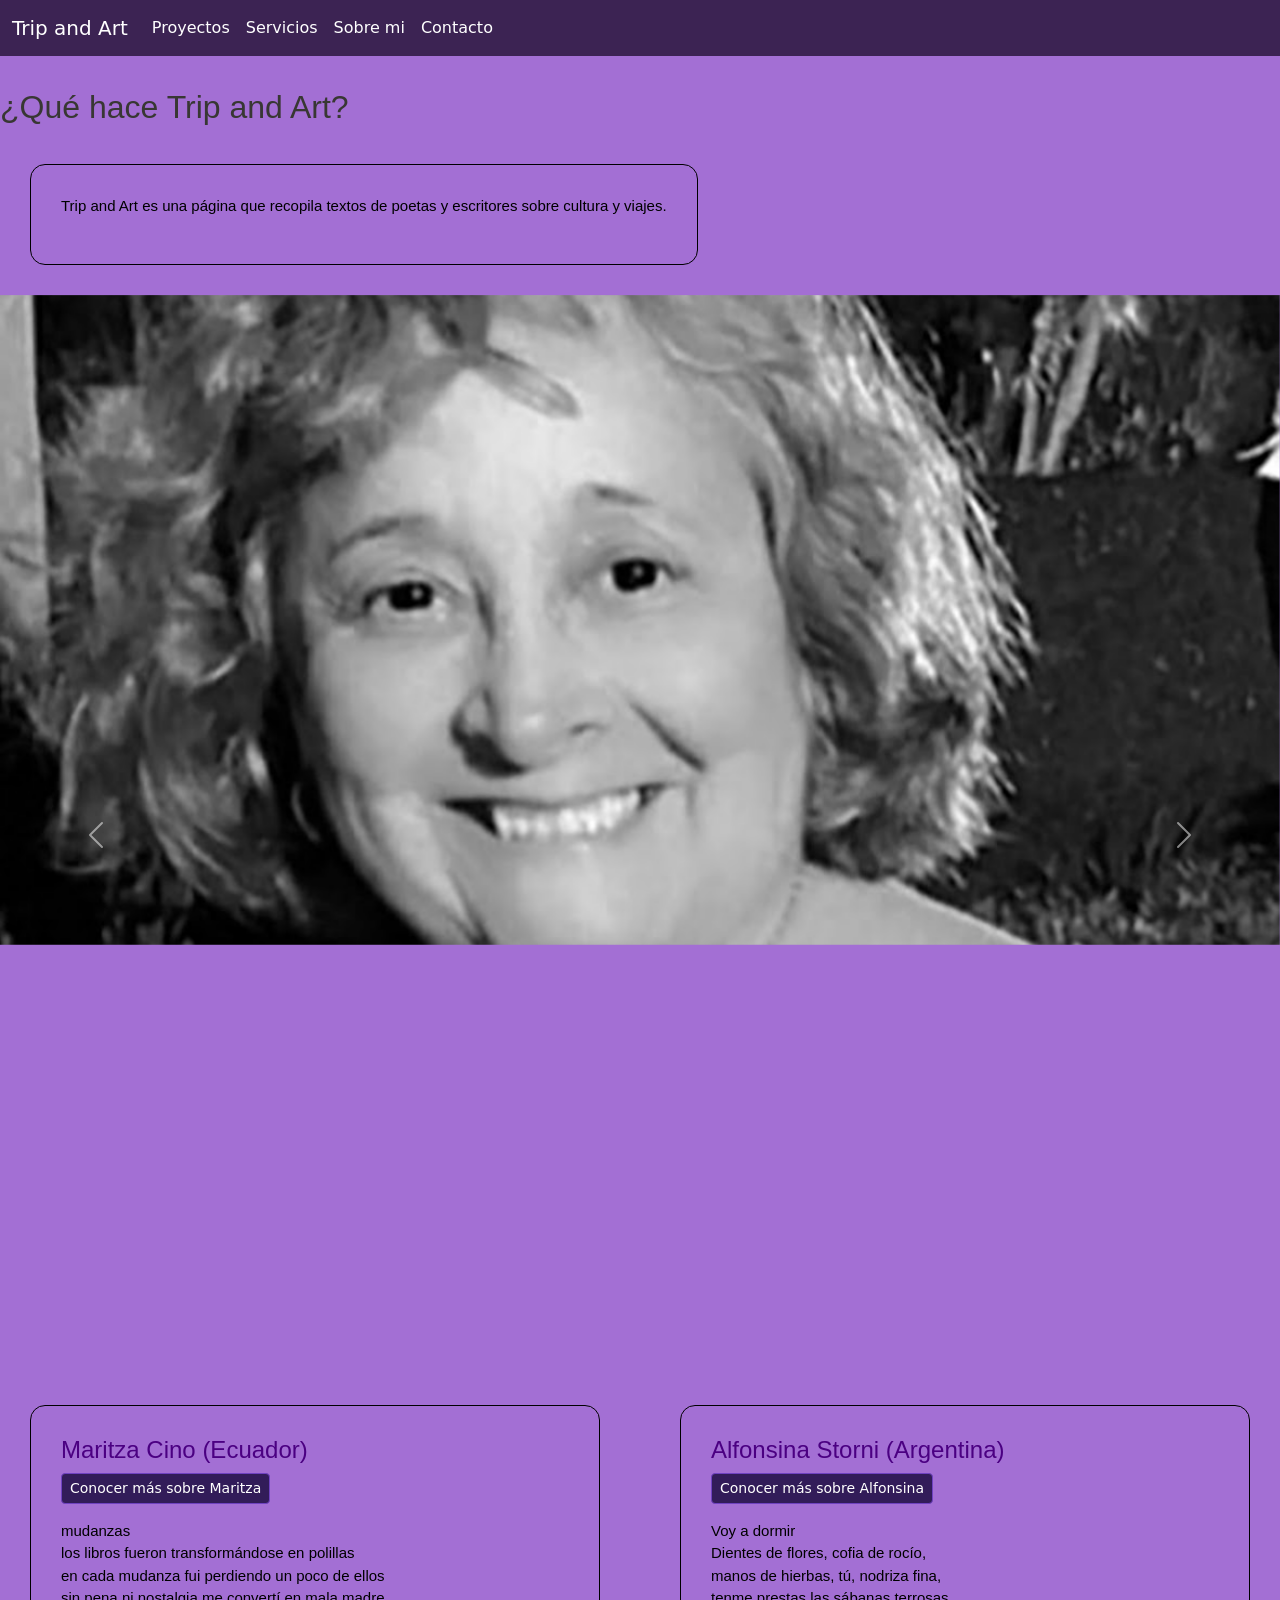
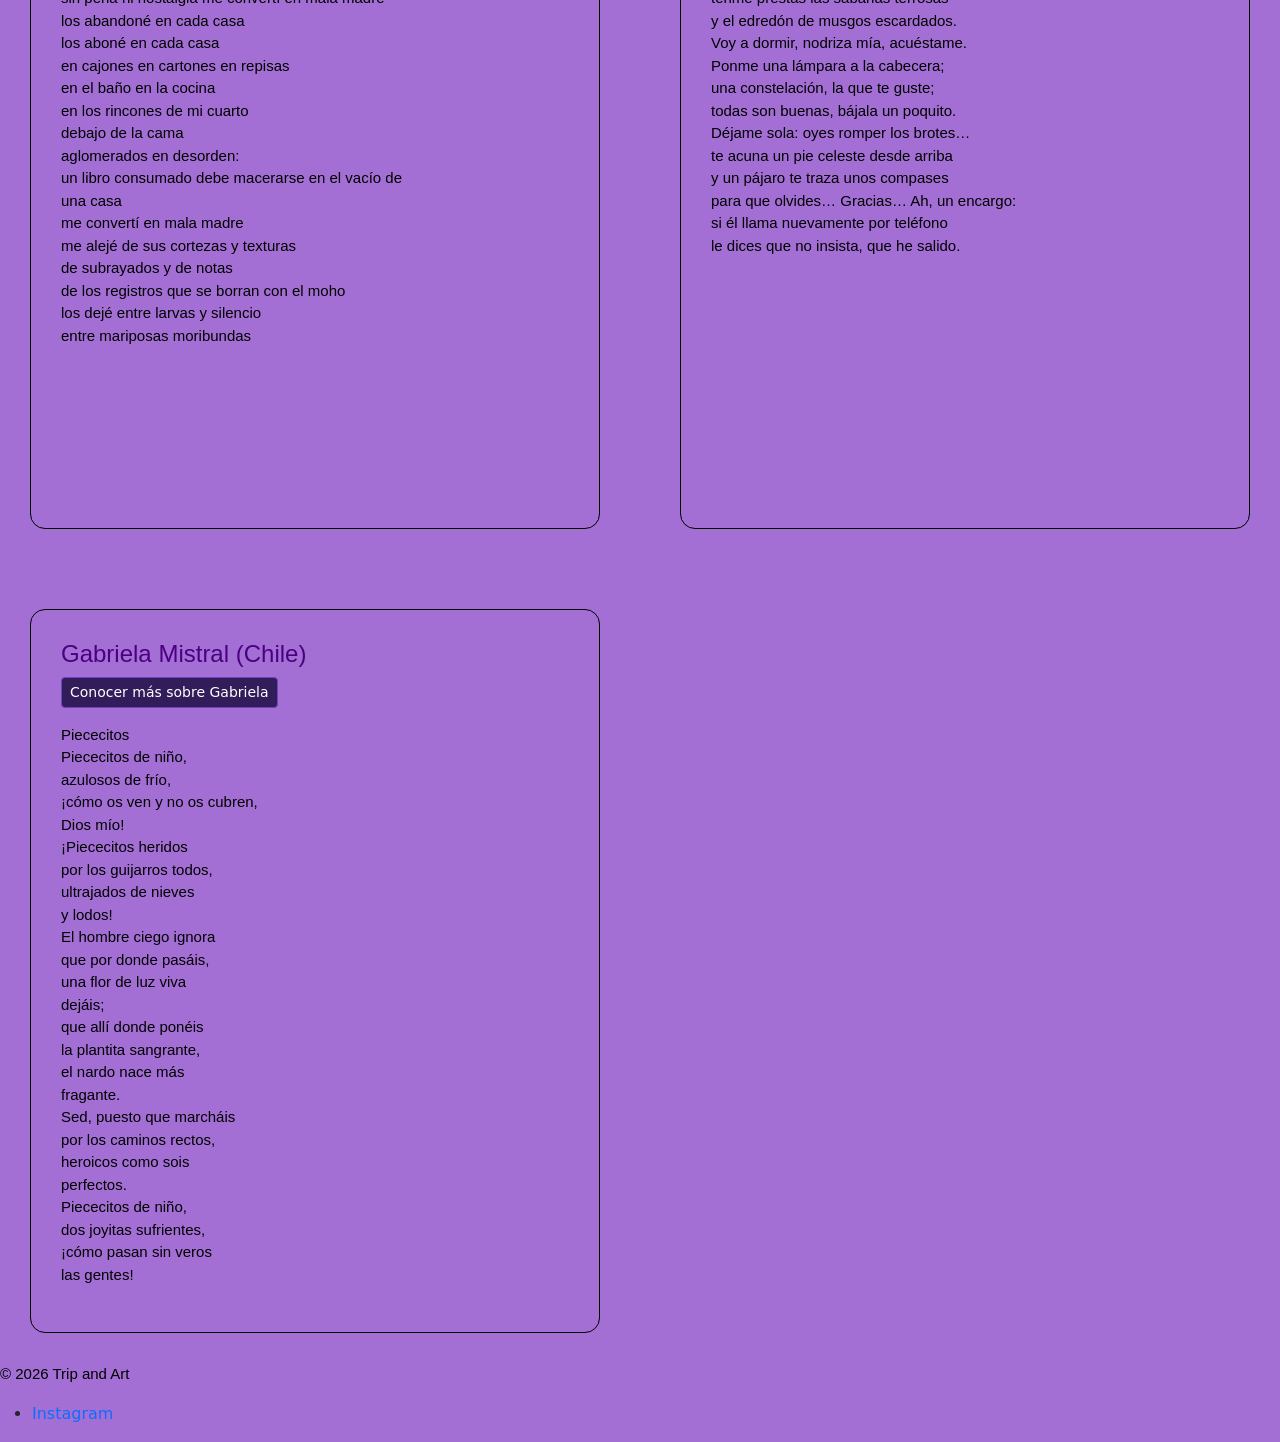
<file: ENTREGABLE5/index.html>
<!DOCTYPE html>
<html lang="en">
<head>
    <meta charset="UTF-8">
    <meta name="viewport" content="width=device-width, initial-scale=1.0">
    <title>Inicio</title>
    <link href="https://cdn.jsdelivr.net/npm/bootstrap@5.3.8/dist/css/bootstrap.min.css" rel="stylesheet" integrity="sha384-sRIl4kxILFvY47J16cr9ZwB07vP4J8+LH7qKQnuqkuIAvNWLzeN8tE5YBujZqJLB" crossorigin="anonymous">
    <link rel="stylesheet" href="./css/styles.css">
</head>
<body>
<header>
  <nav class="navbar navbar-expand-lg mi-navbar"data-bs-theme="dark">
    <div class="container-fluid">
      <!-- Marca o título del sitio -->
      <div class="navbar-brand">Trip and Art</div>
      <!-- Botón hamburguesa -->
      <button class="navbar-toggler" type="button" data-bs-toggle="collapse" data-bs-target="#navbarSupportedContent" aria-controls="navbarSupportedContent" aria-expanded="false" aria-label="Toggle navigation">
        <span class="navbar-toggler-icon"></span>
      </button>
      <!-- Enlaces colapsables -->
      <div class="collapse navbar-collapse" id="navbarSupportedContent">
        <ul class="navbar-nav me-auto mb-2 mb-lg-0">
          <li class="nav-item">
            <a class="nav-link" href="./pages/proyectos.html">Proyectos</a>
          </li>
          <li class="nav-item">
            <a class="nav-link" href="./pages/servicios.html">Servicios</a>
          </li>
          <li class="nav-item">
            <a class="nav-link" href="./pages/sobremi.html">Sobre mi</a>
          </li>
          <li class="nav-item">
            <a class="nav-link" href="./pages/contactos.html">Contacto</a>
          </li>
        </ul>
      </div>
    </div>
  </nav>
</header>
<main class="main">
  <!-- Sección de presentación -->
  <section class="intro">
    <h1>¿Qué hace Trip and Art?</h1>
    <div class="indexcard">
      <article> 
        <p>Trip and Art es una página que recopila textos de poetas y escritores sobre cultura y viajes.</p>
      </article>
    </div>
  </section>
  <!-- Sección de autoras/poemas -->
  <section class="poemas">
    <div id="carouselExample" class="carousel slide">
  <div class="carousel-inner">
    <div class="carousel-item active">
      <img src="./img/MARIZTA CINO ALVEAR (Ecuador, 1957).jpg" class="d-block w-100" alt="Maritza Cino Alvear">
    </div>
    <div class="carousel-item">
      <img src="./img/alfonsina-storniinfoibae.jpg" class="d-block w-100" alt="Alfonsina Storni">
    </div>
    <div class="carousel-item">
      <img src="./img/gabriel-mistral.jpg" class="d-block w-100" alt="Gabriela Mistral">
    </div>
  </div>
  <button class="carousel-control-prev" type="button" data-bs-target="#carouselExample" data-bs-slide="prev">
    <span class="carousel-control-prev-icon" aria-hidden="true"></span>
    <span class="visually-hidden">Previous</span>
  </button>
  <button class="carousel-control-next" type="button" data-bs-target="#carouselExample" data-bs-slide="next">
    <span class="carousel-control-next-icon" aria-hidden="true"></span>
    <span class="visually-hidden">Next</span>
  </button>
</div>
    <div class="cardindex">
      <article>
        <h2>Maritza Cino (Ecuador)</h2>
        <button type="button" class="btn btn-purple btn-sm mb-3" data-bs-toggle="modal" data-bs-target="#modalMaritza">
          Conocer más sobre Maritza
        </button>
        <p>
          mudanzas <br>
          los libros fueron transformándose en polillas <br>
          en cada mudanza fui perdiendo un poco de ellos <br>
          sin pena ni nostalgia me convertí en mala madre <br>
          los abandoné en cada casa <br>
          los aboné en cada casa <br>
          en cajones en cartones en repisas <br>
          en el baño en la cocina <br>
          en los rincones de mi cuarto <br>
          debajo de la cama <br>
          aglomerados en desorden: <br>
          un libro consumado debe macerarse en el vacío de <br>
          una casa <br>
          me convertí en mala madre <br>
          me alejé de sus cortezas y texturas <br>
          de subrayados y de notas <br>
          de los registros que se borran con el moho <br>
          los dejé entre larvas y silencio <br>
          entre mariposas moribundas
        </p>
      </article>
      <article>
        <h2>Alfonsina Storni (Argentina)</h2>
          <!-- Botón disparador del modal -->
        <button type="button" class="btn btn-purple btn-sm mb-3" data-bs-toggle="modal" data-bs-target="#modalAlfonsina">
          Conocer más sobre Alfonsina
        </button>
        <p>
          Voy a dormir<br>
          Dientes de flores, cofia de rocío,<br>
          manos de hierbas, tú, nodriza fina,<br>
          tenme prestas las sábanas terrosas<br>
          y el edredón de musgos escardados.<br>
          Voy a dormir, nodriza mía, acuéstame.<br>
          Ponme una lámpara a la cabecera;<br>
          una constelación, la que te guste;<br>
          todas son buenas, bájala un poquito.<br>
          Déjame sola: oyes romper los brotes…<br>
          te acuna un pie celeste desde arriba<br>
          y un pájaro te traza unos compases <br>
          para que olvides… Gracias… Ah, un encargo: <br>
          si él llama nuevamente por teléfono <br>
          le dices que no insista, que he salido.
        </p>
      </article>
      <article>
        <h2>Gabriela Mistral (Chile)</h2>
          <!-- Botón disparador del modal -->
        <button type="button" class="btn btn-purple btn-sm mb-3" data-bs-toggle="modal" data-bs-target="#modalMistral">
          Conocer más sobre Gabriela
        </button>
        <p>
          Piececitos <br>
          Piececitos de niño,<br>
          azulosos de frío,<br>
          ¡cómo os ven y no os cubren,<br>
          Dios mío!<br>
          ¡Piececitos heridos<br>
          por los guijarros todos,<br>
          ultrajados de nieves<br>
          y lodos!<br>
          El hombre ciego ignora<br>
          que por donde pasáis,<br>
          una flor de luz viva<br>
          dejáis;<br>
          que allí donde ponéis<br>
          la plantita sangrante,<br>
          el nardo nace más<br>
          fragante.<br>
          Sed, puesto que marcháis<br>
          por los caminos rectos,<br>
          heroicos como sois<br>
          perfectos.<br>
          Piececitos de niño,<br>
          dos joyitas sufrientes,<br>
          ¡cómo pasan sin veros<br>
          las gentes!
        </p>
      </article>
    </div>
  </section>
<!-- Un modal por autora, al final del main -->
<div class="modal fade" id="modalMaritza" tabindex="-1" aria-labelledby="modalMaritzaLabel" aria-hidden="true">
  <div class="modal-dialog">
    <div class="modal-content">
      <div class="modal-header">
        <h2 class="modal-title fs-5" id="modalMaritzaLabel">Maritza Cino</h2>
        <button type="button" class="btn-close" data-bs-dismiss="modal" aria-label="Cerrar"></button>
      </div>
      <div class="modal-body">
        <p>Poeta y ensayista ecuatoriana. Su obra explora la memoria, la migración y la vida cotidiana.</p>
      </div>
    </div>
  </div>
</div>
<!-- Modal de Alfonsina Storni -->
<div class="modal fade" id="modalAlfonsina" tabindex="-1" aria-labelledby="modalAlfonsinaLabel" aria-hidden="true">
  <div class="modal-dialog modal-dialog-centered">
    <div class="modal-content text-dark">
      <div class="modal-header">
        <h2 class="modal-title fs-5" id="modalAlfonsinaLabel">Alfonsina Storni (1892 - 1938)</h2>
        <button type="button" class="btn-close" data-bs-dismiss="modal" aria-label="Cerrar"></button>
      </div>
      <div class="modal-body">
        <p>
          Poeta y escritora argentina vinculada al modernismo y al vanguardismo. Su obra aborda temas como la lucha femenina, la soledad urbana, el amor y la muerte con una voz profunda e intimista.
        </p>
        <p class="mb-0">
          <em>"Voy a dormir"</em> fue su último poema, enviado al diario La Nación antes de su fallecimiento en Mar del Plata.
        </p>
      </div>
      <div class="modal-footer">
        <button type="button" class="btn btn-secondary" data-bs-dismiss="modal">Cerrar</button>
      </div>
    </div>
  </div>
</div>
<!-- Modal de Gabriela Mistral -->
<div class="modal fade" id="modalMistral" tabindex="-1" aria-labelledby="modalMistralLabel" aria-hidden="true">
  <div class="modal-dialog modal-dialog-centered">
    <div class="modal-content text-dark">
      <div class="modal-header">
        <h2 class="modal-title fs-5" id="modalMistralLabel">Gabriela Mistral (1889 - 1957)</h2>
        <button type="button" class="btn-close" data-bs-dismiss="modal" aria-label="Cerrar"></button>
      </div>
      <div class="modal-body">
        <p>
          Seudónimo de Lucila Godoy Alcayaga, destacada poeta, diplomática y pedagoga chilena. En 1945 se convirtió en la primera persona latinoamericana en recibir el <strong>Premio Nobel de Literatura</strong>.
        </p>
        <p class="mb-0">
          Su lírica aborda con profunda sensibilidad la maternidad, la infancia, la educación popular, el amor y la identidad latinoamericana.
        </p>
      </div>
      <div class="modal-footer">
        <button type="button" class="btn btn-secondary" data-bs-dismiss="modal">Cerrar</button>
      </div>
    </div>
  </div>
</div>   
</main>
<footer class="footer">
    <p>© 2026 Trip and Art</p>
    <ul>
        <li>
            <a href="https://instagram.com/tripandart">
        Instagram </a>
        </li>
    </ul>
</footer>
</div>
    <script src="https://cdn.jsdelivr.net/npm/bootstrap@5.3.8/dist/js/bootstrap.bundle.min.js" integrity="sha384-FKyoEForCGlyvwx9Hj09JcYn3nv7wiPVlz7YYwJrWVcXK/BmnVDxM+D2scQbITxI" crossorigin="anonymous"></script>
</body>
</html>
</file>
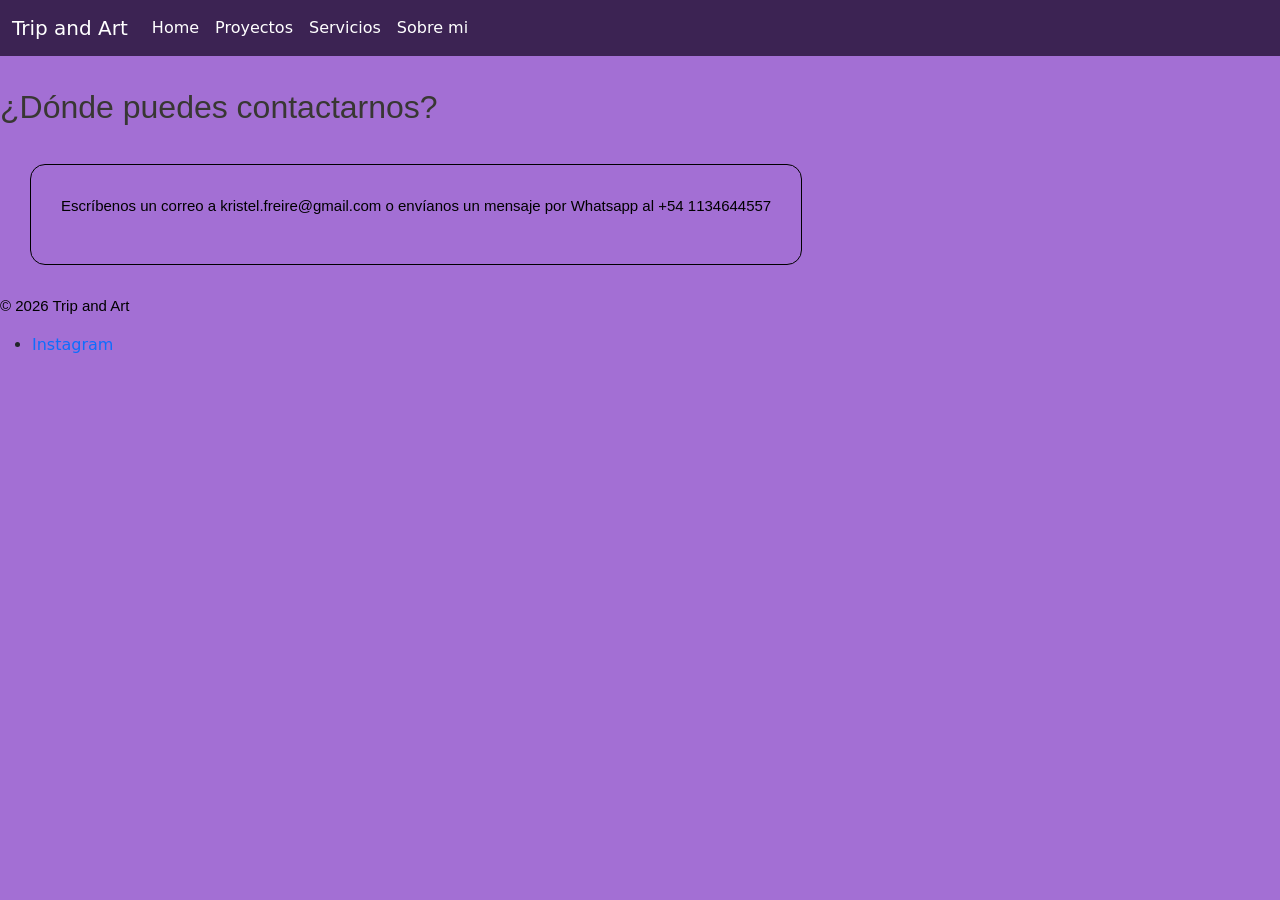
<file: ENTREGABLE5/pages/contactos.html>
<!DOCTYPE html>
<html lang="en">
<head>
    <meta charset="UTF-8">
    <meta name="viewport" content="width=device-width, initial-scale=1.0">
    <title>CONTACTOS</title>
    <link href="https://cdn.jsdelivr.net/npm/bootstrap@5.3.8/dist/css/bootstrap.min.css" rel="stylesheet" integrity="sha384-sRIl4kxILFvY47J16cr9ZwB07vP4J8+LH7qKQnuqkuIAvNWLzeN8tE5YBujZqJLB" crossorigin="anonymous">
    <link rel="stylesheet" href="../css/styles.css">
</head>
<body>
    <header class="navbar navbar-expand-lg mi-navbar"data-bs-theme="dark">
    <section class="container-fluid">
        <div class="navbar-brand">Trip and Art</div>
        <button class="navbar-toggler" type="button" data-bs-toggle="collapse" data-bs-target="#navbarSupportedContent" aria-controls="navbarSupportedContent" aria-expanded="false" aria-label="Toggle navigation">
        <span class="navbar-toggler-icon"></span>
        </button>
        <div class="collapse navbar-collapse" id="navbarSupportedContent">
        <ul class="navbar-nav me-auto mb-2 mb-lg-0">
            <li class="nav-item">
            <a class="nav-link" href="../index.html">Home</a>
            </li>
             <li class="nav-item">
            <a class="nav-link" href="../pages/proyectos.html">Proyectos</a>
            </li>
            <li class="nav-item">
            <a class="nav-link" href="../pages/servicios.html">Servicios</a>
            </li>
            <li class="nav-item">
            <a class="nav-link" href="../pages/sobremi.html">Sobre mi</a>
            </li>
        </ul>
        </div>
    </section>
    </header>
    <main>
    <Section>
         <h1>¿Dónde puedes contactarnos?</h1>
         <div class="indexcard">
            <article> 
                <p>Escríbenos un correo a kristel.freire@gmail.com 
                o envíanos un mensaje por Whatsapp al +54 1134644557
                </p>
            </article>
        </div>
    </Section>
   </main>
<footer>
    <p>© 2026 Trip and Art</p>
    <ul>
        <li>
            <a href="https://instagram.com/tripandart">
        Instagram </a>
        </li>
    </ul>
</footer>
<script src="https://cdn.jsdelivr.net/npm/bootstrap@5.3.8/dist/js/bootstrap.bundle.min.js" integrity="sha384-FKyoEForCGlyvwx9Hj09JcYn3nv7wiPVlz7YYwJrWVcXK/BmnVDxM+D2scQbITxI" crossorigin="anonymous"></script>
</body>

</html>
</file>
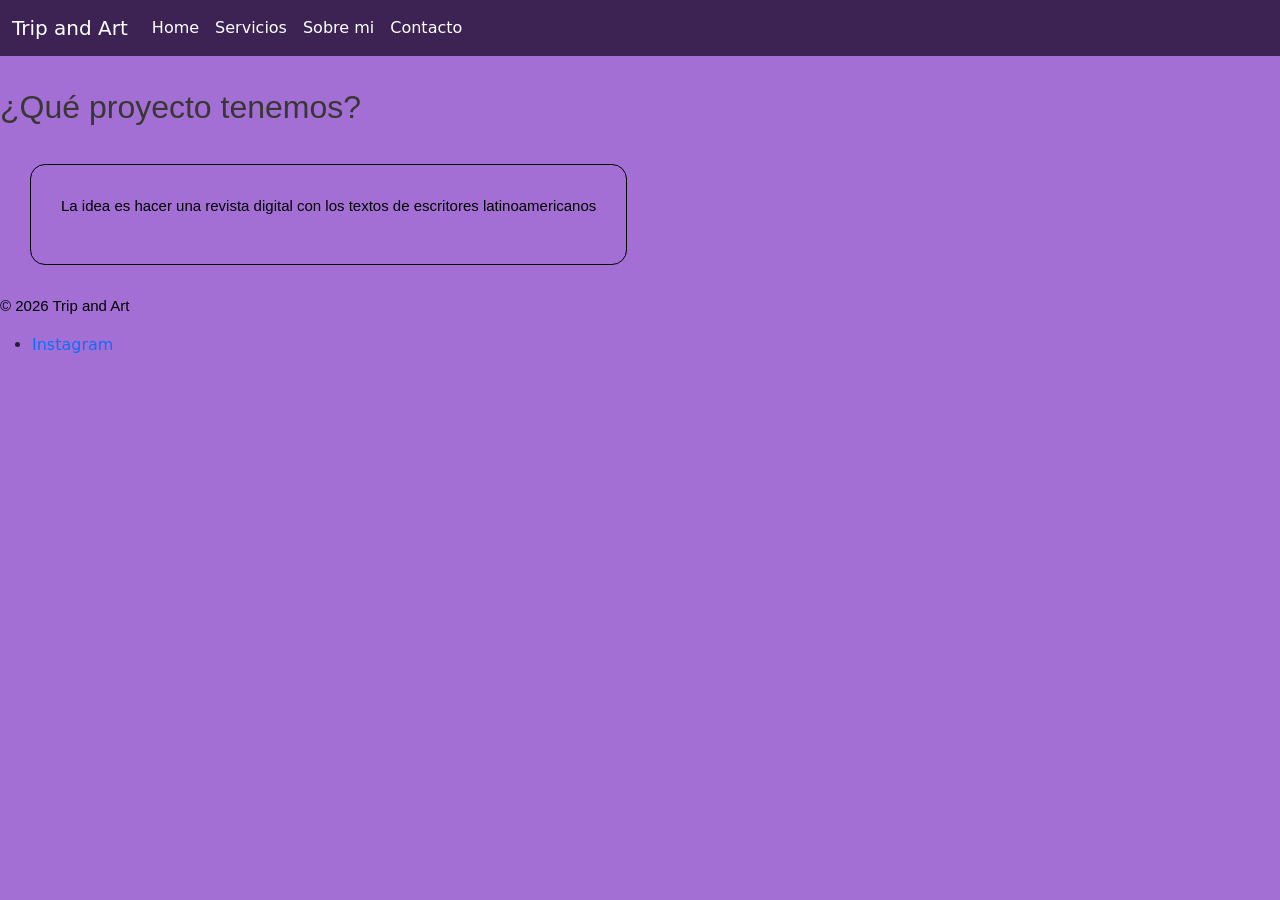
<file: ENTREGABLE5/pages/proyectos.html>
<!DOCTYPE html>
<html lang="en">
<head>
    <meta charset="UTF-8">
    <meta name="viewport" content="width=device-width, initial-scale=1.0">
    <title>PROYECTOS</title>
    <link href="https://cdn.jsdelivr.net/npm/bootstrap@5.3.8/dist/css/bootstrap.min.css" rel="stylesheet" integrity="sha384-sRIl4kxILFvY47J16cr9ZwB07vP4J8+LH7qKQnuqkuIAvNWLzeN8tE5YBujZqJLB" crossorigin="anonymous">
    <link rel="stylesheet" href="../css/styles.css">
    <link rel="stylesheet" href="../css/styles.css">
</head>
<body>
    <header class="navbar navbar-expand-lg mi-navbar"data-bs-theme="dark">
    <section class="container-fluid">
        <div class="navbar-brand">Trip and Art</div>
        <button class="navbar-toggler" type="button" data-bs-toggle="collapse" data-bs-target="#navbarSupportedContent" aria-controls="navbarSupportedContent" aria-expanded="false" aria-label="Toggle navigation">
        <span class="navbar-toggler-icon"></span>
        </button>
        <div class="collapse navbar-collapse" id="navbarSupportedContent">
        <ul class="navbar-nav me-auto mb-2 mb-lg-0">
            <li class="nav-item">
            <a class="nav-link" href="../index.html">Home</a>
            </li>
            <li class="nav-item">
            <a class="nav-link" href="../pages/servicios.html">Servicios</a>
            </li>
            <li class="nav-item">
            <a class="nav-link" href="../pages/sobremi.html">Sobre mi</a>
            </li>
            <li class="nav-item">
            <a class="nav-link" href="../pages/contactos.html">Contacto</a>
            </li>
        </ul>
        </div>
    </section>
    </header>
    <main>
    <Section>
         <h1>¿Qué proyecto tenemos? </h1>
         <div class="indexcard">
            <article> 
                <p>La idea es hacer una revista digital con los textos de escritores latinoamericanos

                </p>
            </article>
        </div>
    </Section>  
    </main>
<footer>
    <p>© 2026 Trip and Art</p>
    <ul>
        <li>
            <a href="https://instagram.com/tripandart">
        Instagram </a>
        </li>
    </ul>
</footer>
<script src="https://cdn.jsdelivr.net/npm/bootstrap@5.3.8/dist/js/bootstrap.bundle.min.js" integrity="sha384-FKyoEForCGlyvwx9Hj09JcYn3nv7wiPVlz7YYwJrWVcXK/BmnVDxM+D2scQbITxI" crossorigin="anonymous"></script>
</body>
</html>
</file>
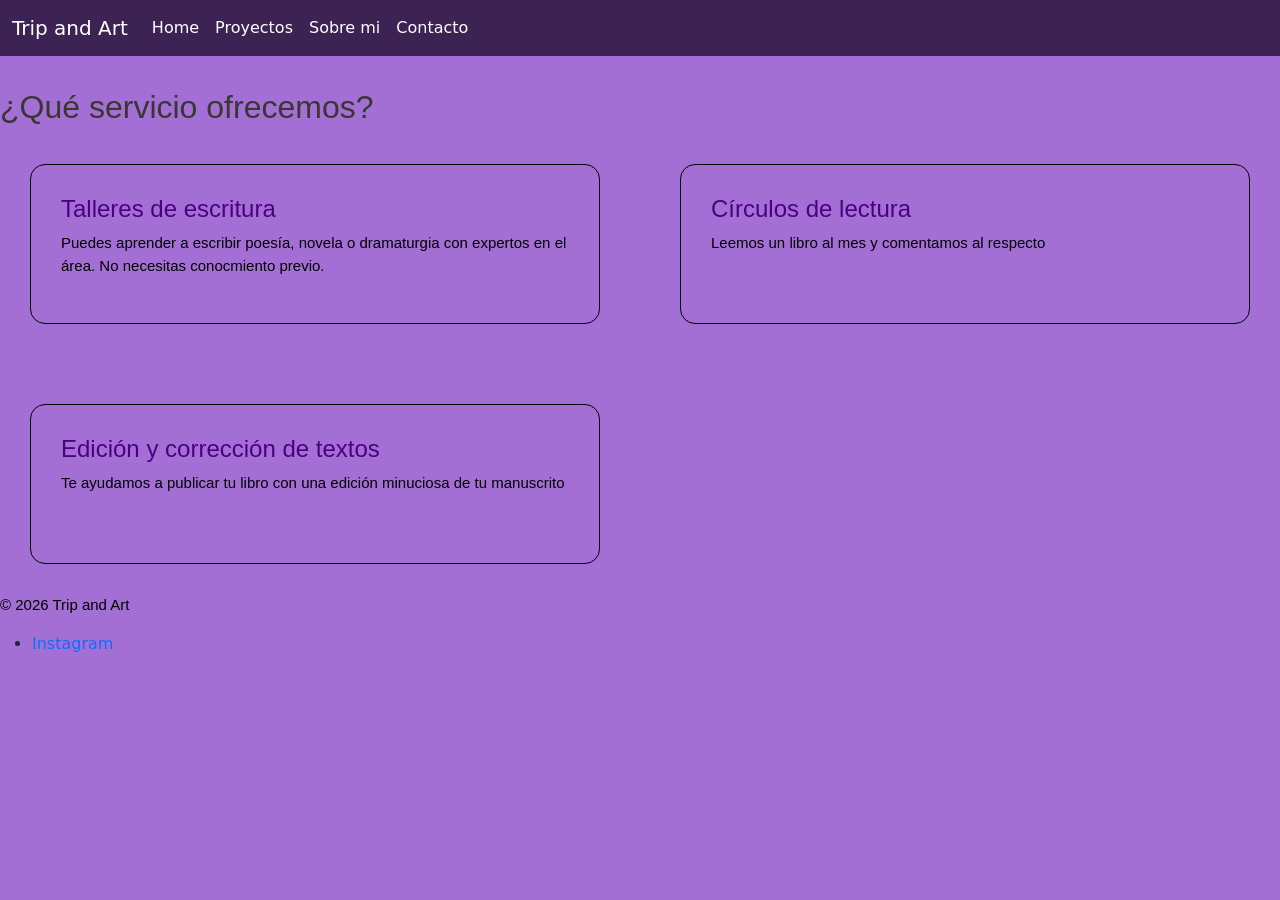
<file: ENTREGABLE5/pages/servicios.html>
<!DOCTYPE html>
<html lang="en">
<head>
    <meta charset="UTF-8">
    <meta name="viewport" content="width=device-width, initial-scale=1.0">
    <title>SERVICIOS</title>
    <link href="https://cdn.jsdelivr.net/npm/bootstrap@5.3.8/dist/css/bootstrap.min.css" rel="stylesheet" integrity="sha384-sRIl4kxILFvY47J16cr9ZwB07vP4J8+LH7qKQnuqkuIAvNWLzeN8tE5YBujZqJLB" crossorigin="anonymous">
    <link rel="stylesheet" href="../css/styles.css">
</head>
<body>
    <header class="navbar navbar-expand-lg mi-navbar"data-bs-theme="dark">
    <section class="container-fluid">
        <div class="navbar-brand">Trip and Art</div>
        <button class="navbar-toggler" type="button" data-bs-toggle="collapse" data-bs-target="#navbarSupportedContent" aria-controls="navbarSupportedContent" aria-expanded="false" aria-label="Toggle navigation">
        <span class="navbar-toggler-icon"></span>
        </button>
        <div class="collapse navbar-collapse" id="navbarSupportedContent">
        <ul class="navbar-nav me-auto mb-2 mb-lg-0">
            <li class="nav-item">
            <a class="nav-link" href="../index.html">Home</a>
            </li>
            <li class="nav-item">
            <a class="nav-link" href="../pages/proyectos.html">Proyectos</a>
            </li>
            <li class="nav-item">
            <a class="nav-link" href="../pages/sobremi.html">Sobre mi</a>
            </li>
            <li class="nav-item">
            <a class="nav-link" href="../pages/contactos.html">Contacto</a>
            </li>
        </ul>
        </div>
    </section>
    </header>
    <main>
    <Section>
         <h1>¿Qué servicio ofrecemos?</h1>
         <div class="cardindex">
            <article>
                <h2>Talleres de escritura</h2>
                 <p>Puedes aprender a escribir poesía, novela o dramaturgia con expertos en el área. No necesitas conocmiento previo.
                </p>
            </article>
            <article> 
                <h2>Círculos de lectura</h2>
                <p>Leemos un libro al mes y comentamos al respecto
                </p>
            </article>
            <article>
                <h2>Edición y corrección de textos</h2>
                <p>Te ayudamos a publicar tu libro con una edición minuciosa de tu manuscrito
                </p>
            </article>
         </div>
    </section>
    </main>
<footer>
    <p>© 2026 Trip and Art</p>
    <ul>
        <li>
            <a href="https://instagram.com/tripandart">
        Instagram </a>
        </li>
    </ul>
</footer>
<script src="https://cdn.jsdelivr.net/npm/bootstrap@5.3.8/dist/js/bootstrap.bundle.min.js" integrity="sha384-FKyoEForCGlyvwx9Hj09JcYn3nv7wiPVlz7YYwJrWVcXK/BmnVDxM+D2scQbITxI" crossorigin="anonymous"></script>
</body>
</html>
</file>
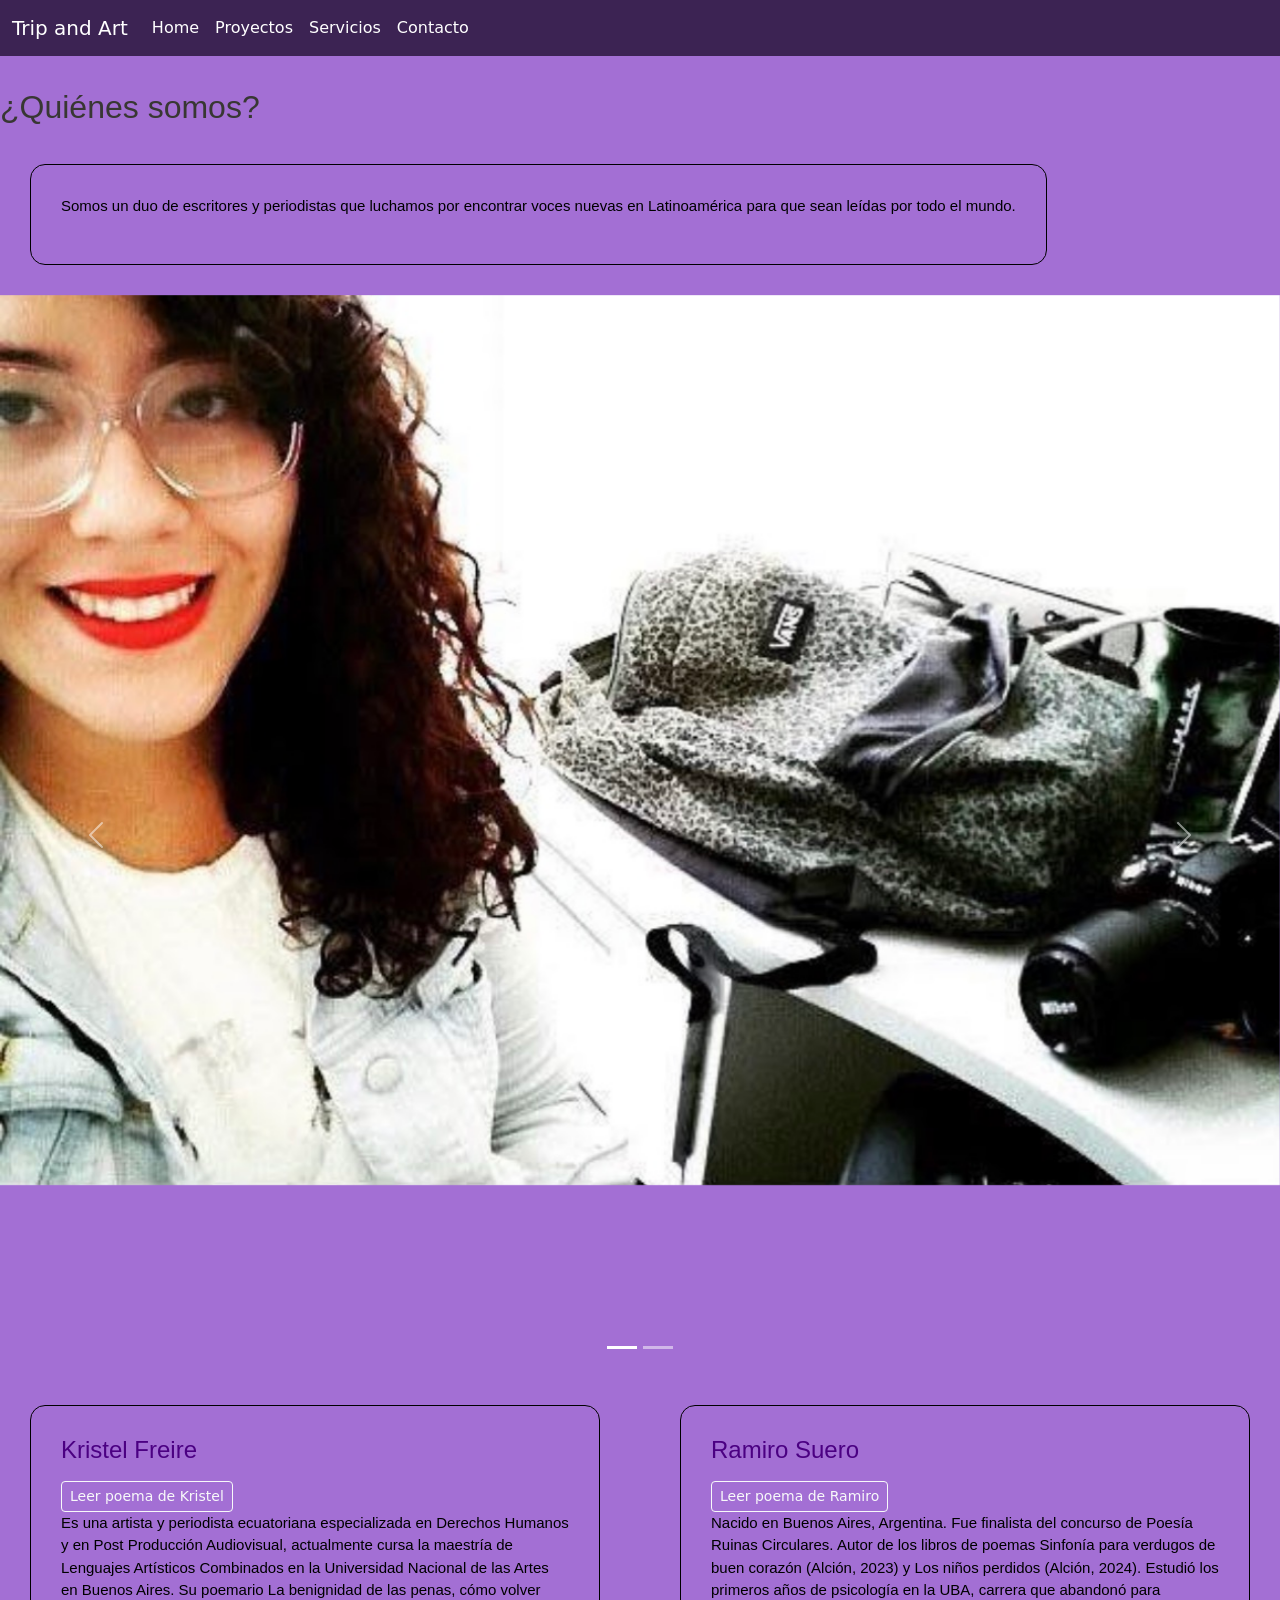
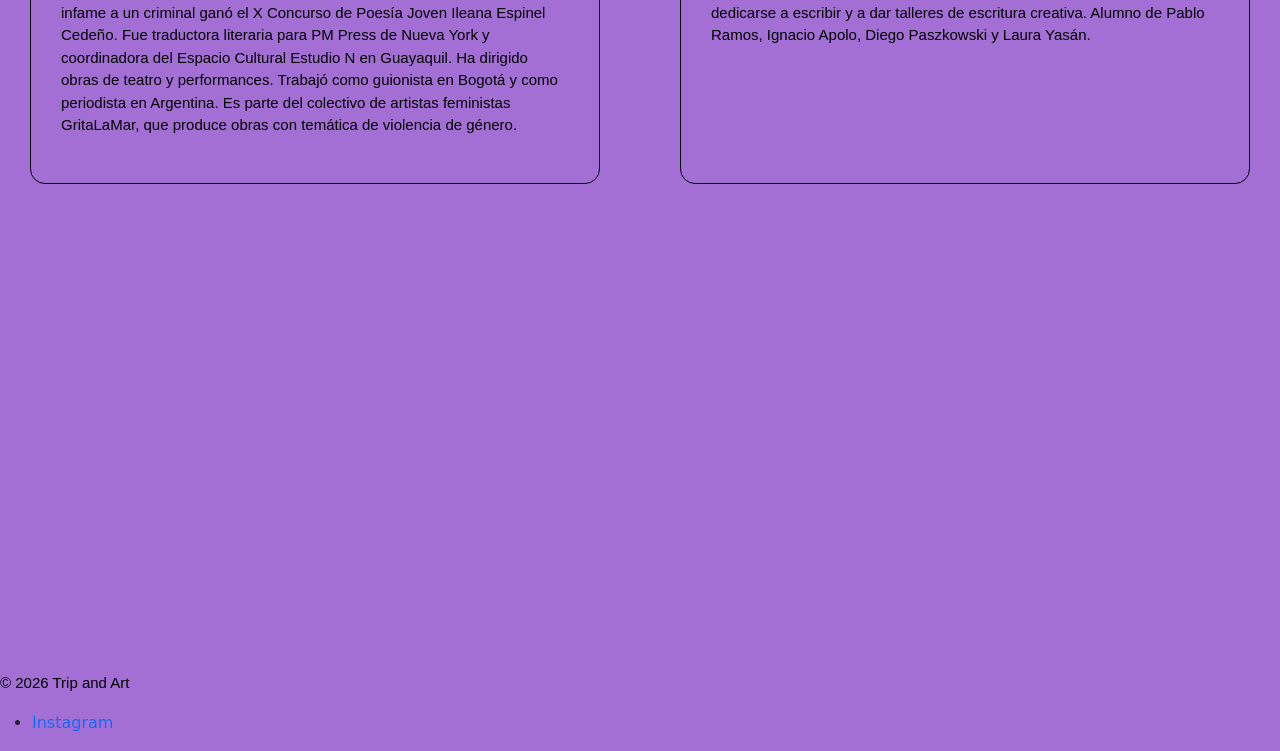
<file: ENTREGABLE5/pages/sobremi.html>
<!DOCTYPE html>
<html lang="en">
<head>
    <meta charset="UTF-8">
    <meta name="viewport" content="width=device-width, initial-scale=1.0">
    <title>SOBRE MI</title>
    <link href="https://cdn.jsdelivr.net/npm/bootstrap@5.3.8/dist/css/bootstrap.min.css" rel="stylesheet" integrity="sha384-sRIl4kxILFvY47J16cr9ZwB07vP4J8+LH7qKQnuqkuIAvNWLzeN8tE5YBujZqJLB" crossorigin="anonymous">
    <link rel="stylesheet" href="../css/styles.css">
</head>
<body>
  <header class="navbar navbar-expand-lg mi-navbar"data-bs-theme="dark">
    <section class="container-fluid">
        <div class="navbar-brand">Trip and Art</div>
        <button class="navbar-toggler" type="button" data-bs-toggle="collapse" data-bs-target="#navbarSupportedContent" aria-controls="navbarSupportedContent" aria-expanded="false" aria-label="Toggle navigation">
        <span class="navbar-toggler-icon"></span>
        </button>
        <div class="collapse navbar-collapse" id="navbarSupportedContent">
        <ul class="navbar-nav me-auto mb-2 mb-lg-0">
            <li class="nav-item">
            <a class="nav-link" href="../index.html">Home</a>
            </li>
            <li class="nav-item">
            <a class="nav-link" href="../pages/proyectos.html">Proyectos</a>
            </li>
            <li class="nav-item">
            <a class="nav-link" href="../pages/servicios.html">Servicios</a>
            </li>
            <li class="nav-item">
            <a class="nav-link" href="../pages/contactos.html">Contacto</a>
            </li>
        </ul>
        </div>
    </section>
  </header>
  <main class="main">
        <Section>
            <h1>¿Quiénes somos?</h1>
            <div class="indexcard">
                <article> 
                    <p>Somos un duo de escritores y periodistas que luchamos por encontrar voces nuevas en Latinoamérica para que sean leídas por todo el mundo.
                    </p>
                </article>
            </div>
       </Section>
  <section>
    <div id="carouselExampleIndicators" class="carousel slide">
      <div class="carousel-indicators">
        <button type="button" data-bs-target="#carouselExampleIndicators" data-bs-slide-to="0" class="active" aria-current="true" aria-label="Slide 1"></button>
        <button type="button" data-bs-target="#carouselExampleIndicators" data-bs-slide-to="1" aria-label="Slide 2"></button>
      </div>
      <div class="carousel-inner">
        <div class="carousel-item active">
          <img src="../img/Kristel Freire.jpg" class="d-block w-100" alt="Kristel Freire">
        </div>
        <div class="carousel-item">
          <img src="../img/Ramiro Suero.jpeg" class="d-block w-100" alt="Ramiro Suero">
        </div>
      </div>
      <button class="carousel-control-prev" type="button" data-bs-target="#carouselExampleIndicators" data-bs-slide="prev">
        <span class="carousel-control-prev-icon" aria-hidden="true"></span>
        <span class="visually-hidden">Previous</span>
      </button>
      <button class="carousel-control-next" type="button" data-bs-target="#carouselExampleIndicators" data-bs-slide="next">
        <span class="carousel-control-next-icon" aria-hidden="true"></span>
        <span class="visually-hidden">Next</span>
      </button>
    </div>
        <div class="cardindex">
            <article>
            <h2>Kristel Freire</h2>
                  <!-- Botón modal Kristel -->
      <button type="button" class="btn btn-outline-light btn-sm mt-2" data-bs-toggle="modal" data-bs-target="#modalPoemaKristel">
        Leer poema de Kristel
      </button>
                <p>Es una artista y periodista ecuatoriana especializada en Derechos Humanos y en Post Producción Audiovisual, actualmente cursa la maestría de Lenguajes Artísticos Combinados en la Universidad Nacional de las Artes en Buenos Aires. Su poemario La benignidad de las penas, cómo volver infame a un criminal ganó el X Concurso de Poesía Joven Ileana Espinel Cedeño. Fue traductora literaria para PM Press de Nueva York y coordinadora del Espacio Cultural Estudio N en Guayaquil. Ha dirigido obras de teatro y performances. Trabajó como guionista en Bogotá y como periodista en Argentina. Es parte del colectivo de artistas feministas GritaLaMar, que produce obras con temática de violencia de género.

                </p>
            </article>
            <article>
                <h2>Ramiro Suero</h2>
              <button type="button" class="btn btn-outline-light btn-sm mt-2" data-bs-toggle="modal" data-bs-target="#modalPoemaRamiro">
        Leer poema de Ramiro
      </button>
                    <p>Nacido en Buenos Aires, Argentina. Fue finalista del concurso de Poesía Ruinas Circulares. Autor de los libros de poemas Sinfonía para verdugos de buen corazón (Alción, 2023) y Los niños perdidos (Alción, 2024). Estudió los primeros años de psicología en la UBA, carrera que abandonó para dedicarse a escribir y a dar talleres de escritura creativa. Alumno de Pablo Ramos, Ignacio Apolo, Diego Paszkowski y Laura Yasán. 
                    </p>
            </article>
        </div>
  </section>
    <!-- Modal Poema: Kristel Freire -->
<div class="modal fade" id="modalPoemaKristel" tabindex="-1" aria-labelledby="modalPoemaKristelLabel" aria-hidden="true">
  <div class="modal-dialog modal-dialog-centered">
    <div class="modal-content text-dark">
      <div class="modal-header">
        <h2 class="modal-title fs-5" id="modalPoemaKristelLabel">Poema — Kristel Freire</h2>
        <button type="button" class="btn-close" data-bs-dismiss="modal" aria-label="Cerrar"></button>
      </div>
      <div class="modal-body">
        <p class="fst-italic">
          De "La benignidad de las penas, cómo volver infame a un criminal":<br><br>
          Escribo para desarmar el eco,<br>
          las horas que se doblan en las esquinas,<br>
          la memoria que insiste como un pulso ajeno.<br>
          Nombrar la herida no es cerrarla,<br>
          es encenderle una vela en medio del cuarto.
        </p>
      </div>
      <div class="modal-footer">
        <button type="button" class="btn btn-secondary" data-bs-dismiss="modal">Cerrar</button>
      </div>
    </div>
  </div>
</div>
<!-- Modal Poema: Ramiro Suero -->
<div class="modal fade" id="modalPoemaRamiro" tabindex="-1" aria-labelledby="modalPoemaRamiroLabel" aria-hidden="true">
  <div class="modal-dialog modal-dialog-centered">
    <div class="modal-content text-dark">
      <div class="modal-header">
        <h2 class="modal-title fs-5" id="modalPoemaRamiroLabel">Poema — Ramiro Suero</h2>
        <button type="button" class="btn-close" data-bs-dismiss="modal" aria-label="Cerrar"></button>
      </div>
      <div class="modal-body">
        <p class="fst-italic">
          De "Sinfonía para verdugos de buen corazón":<br><br>
          Hay una música quieta en los andenes rotos,<br>
          un rumor de infancia que no sabe volver.<br>
          Juntamos piedras como quien guarda nombres<br>
          para no perder el peso del camino<br>
          cuando la noche borre las veredas.
        </p>
      </div>
      <div class="modal-footer">
        <button type="button" class="btn btn-secondary" data-bs-dismiss="modal">Cerrar</button>
      </div>
    </div>
  </div>
</div>
</main>
    <footer class="footer">
        <p>© 2026 Trip and Art</p>
        <ul>
            <li>
                <a href="https://instagram.com/tripandart">
            Instagram </a>
            </li>
        </ul>
    </footer>
</div>
<script src="https://cdn.jsdelivr.net/npm/bootstrap@5.3.8/dist/js/bootstrap.bundle.min.js" integrity="sha384-FKyoEForCGlyvwx9Hj09JcYn3nv7wiPVlz7YYwJrWVcXK/BmnVDxM+D2scQbITxI" crossorigin="anonymous"></script>
</body>
</html>
</file>
<file: ENTREGABLE5/css/styles.css>
/* regla universal del padding y el margin */ 
* {
  margin: 0;
  padding: 0;
}

/*importacion de la fuente Arimo*/
@import url('https://fonts.googleapis.com/css2?family=Arimo:ital,wght@0,400..700;1,400..700&family=Roboto:ital,wght@0,100..900;1,100..900&display=swap');
/*BACKGROUND*/
body {
    background-color: #a36fd4;
}
/*HEADER*/
.headerh1{
font-family: "Arimo", sans-serif;
color: #0a0113;
font-size: 50px;
}
.imagentripandart {
    width: 5rem;
}
/* LISTA DE MENU */
.menunavegacion {
    list-style: none;
    text-decoration: none;

}
/*MAIN*/
h1 {
    font-family: "Arimo", sans-serif;
    font-size: 32px;
    color: #383733;
}
h2 {
    font-family: "Arimo", sans-serif;
    font-size: 24px;
    color: indigo;
}
p {
    font-family: "Arimo", sans-serif;
    font-size: 15px;
    color: #000000;
}
a {
    text-decoration: none;
}
 .mi-navbar {
    background-color: #3c2353;
    color: #ede3d4;
 }
.mi-navbar .nav-link,
.mi-navbar .navbar-brand {
  color: #ffffff;
}

.mi-navbar .nav-link:hover {
  color: #f1c40f;
}
.mi-navbar .nav-link:focus {
  outline: none; /* Quitamos el borde por defecto del navegador */
  box-shadow: 0 0 0 2px #f1c40f; /* Anillo visible accesible */
  color: #f1c40f;
}
.mi-navbar .nav-link:active {
  color: #e67e22;
  transform: scale(0.96); /* Leve efecto de pulsado */
}

.indexcard {
    display: flex;
    flex-direction: row;
    justify-content: flex-start;

}
.indexcard article {
    border: solid 1px #000000;
    border-radius: 15px;
    padding: 30px;
    margin: 30px;
}
.cardindex {
    display: flex;
    flex-direction: column;
    justify-content: space-around;
    gap: 20px;
}
.cardindex article {
    border: solid 1px #000000;
    border-radius: 15px;
    padding: 30px;
    margin: 30px;
}

@media only screen and (min-width: 1024px){

        .cardindex {
            display: grid;
            grid-template-columns: repeat(2, 1fr);
            grid-template-rows: repeat(2, 1fr);
            gap: 20px;
}
}
.container {
    display: grid;
    grid-template-columns: 1fr;
    grid-template-rows: 100px 1fr auto;
    gap: 10px;
    width: 80%;
    grid-template-areas: 
        "navbar"
        "main"
        "footer";
}
#carouselExample .carousel-item img {
  max-height: 650px;
  object-fit: cover; /* Evita que las imágenes se deformen */
}
header, 
.navbar {
  margin-bottom: 2rem; /* Ajustá el valor a gusto */
}
/* Altura fija para el contenedor del carrusel */
.carousel-inner {
  height: 120VH; /* Podés ajustar la altura que prefieras (ej: 400px, 500px, 60vh) */
}
/* Forzar a que las imágenes ocupen todo el contenedor sin deformarse */
.carousel-item img {
  height: 100%;
  width: 100%;
  object-fit: cover; /* Recorta los bordes sobrantes manteniendo la proporción */
  object-position: center; /* Centra el encuadre de la foto */
}
/* Botón con fondo púrpura relleno */
.btn-purple {
  background-color: #321c59;
  color: #ffffff;
  border: 1px solid #6f42c1;
}
.btn-purple:hover {
  background-color: #160c2a;
  border-color: #21113d;
  color: #ffffff;
}
</file>
